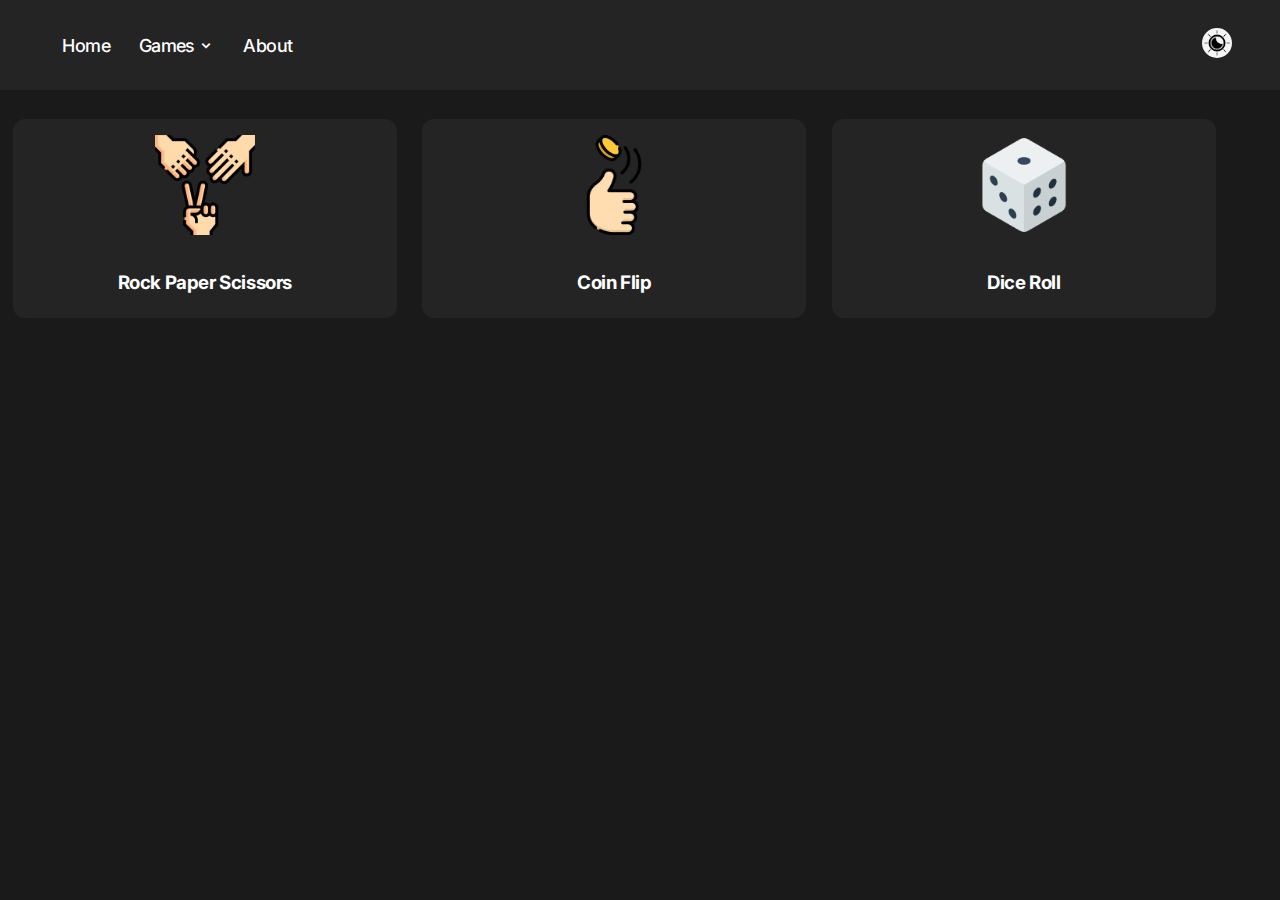
<file: index.html>
<!DOCTYPE html>
<html lang="en">
<head>
  <meta charset="UTF-8">
  <meta name="viewport" content="width=device-width, initial-scale=1.0">
  <title>Home</title>
  <link rel=stylesheet href="style.css">
  <link href='https://unpkg.com/boxicons@2.1.4/css/boxicons.min.css' rel='stylesheet'>
  <script src="script.js" defer></script>
</head>
<body>

  <script>
    function openPage(pageUrl){
      window.open(pageUrl, "_self");
     }
  </script>

  <header id="nav-menu" aria-label="navigation bar">
    <div class="container">
      <div class="nav-start">
        <!-- <a class="logo" href="/">
          <img src="https://github.com/Evavic44/responsive-navbar-with-dropdown/blob/main/assets/images/logo.png?raw=true" width="35" height="35" alt="Inc Logo" />
        </a> -->
        <nav class="menu">
          <ul class="menu-bar">
            <li><a class="nav-link" href="index.html">Home</a></li>
            <!-- <li>
              <button class="nav-link dropdown-btn" data-dropdown="dropdown1" aria-haspopup="true" aria-expanded="false" aria-label="browse">
                Browse
                <i class="bx bx-chevron-down" aria-hidden="true"></i>
              </button>
              <div id="dropdown1" class="dropdown">
                <ul role="menu">
                  <li role="menuitem">
                    <a class="dropdown-link" href="#best-of-the-day">
                      <img src="https://raw.githubusercontent.com/Evavic44/responsive-navbar-with-dropdown/main/assets/icons/botd.svg" class="icon" />
                      <div>
                        <span class="dropdown-link-title">Best of the day</span>
                        <p>Shorts featured today by curators</p>
                      </div>
                    </a>
                  </li>
                  <li role="menuitem">
                    <a class="dropdown-link" href="#featured-streams">
                      <img src="https://raw.githubusercontent.com/Evavic44/responsive-navbar-with-dropdown/main/assets/icons/fs.svg" class="icon" />
                      <div>
                        <span class="dropdown-link-title">Featured Streams</span>
                        <p>Leading creatives livestreams</p>
                      </div>
                    </a>
                  </li>
                  <li role="menuitem">
                    <a class="dropdown-link" href="#subscriptions">
                      <img src="https://raw.githubusercontent.com/Evavic44/responsive-navbar-with-dropdown/main/assets/icons/sp.svg" class="icon" />
                      <div>
                        <span class="dropdown-link-title">Subscriptions</span>
                        <p>Gain exclusive access</p>
                      </div>
                    </a>
                  </li>
                  <li role="menuitem">
                    <a class="dropdown-link" href="#creative-feed">
                      <img src="https://raw.githubusercontent.com/Evavic44/responsive-navbar-with-dropdown/main/assets/icons/cf.svg" class="icon" />
                      <div>
                        <span class="dropdown-link-title">Creative Feed</span>
                        <p>See trending creations</p>
                      </div>
                    </a>
                  </li>
                </ul>
  
                <ul role="menu">
                  <li class="dropdown-title">
                    <span class="dropdown-link-title">Browse by apps</span>
                  </li>
                  <li role="menuitem">
                    <a class="dropdown-link" href="#adobe-xd">
                      <img src="https://raw.githubusercontent.com/Evavic44/responsive-navbar-with-dropdown/main/assets/icons/xd.svg" />
                      Adobe XD
                    </a>
                  </li>
                  <li role="menuitem">
                    <a class="dropdown-link" href="#after-effect">
                      <img src="https://raw.githubusercontent.com/Evavic44/responsive-navbar-with-dropdown/main/assets/icons/ae.svg" />
                      After Effect
                    </a>
                  </li>
                  <li role="menuitem">
                    <a class="dropdown-link" href="#sketch">
                      <img src="https://raw.githubusercontent.com/Evavic44/responsive-navbar-with-dropdown/main/assets/icons/sketch.svg" />
                      Sketch
                    </a>
                  </li>
                  <li role="menuitem">
                    <a class="dropdown-link" href="#indesign">
                      <img src="https://raw.githubusercontent.com/Evavic44/responsive-navbar-with-dropdown/main/assets/icons/indesign.svg" />
                      Indesign
                    </a>
                  </li>
                  <li role="menuitem">
                    <a class="dropdown-link" href="#figma">
                      <img src="https://raw.githubusercontent.com/Evavic44/responsive-navbar-with-dropdown/main/assets/icons/figma.svg" />
                      Figma
                    </a>
                  </li>
                </ul>
              </div>
            </li> -->
            <li>
              <button class="nav-link dropdown-btn" data-dropdown="dropdown2" aria-haspopup="true" aria-expanded="false" aria-label="discover">
                Games
                <i class="bx bx-chevron-down" aria-hidden="true"></i>
              </button>
              <div id="dropdown2" class="dropdown">
                <ul role="menu">
                  <!-- <li>
                    <span class="dropdown-link-title">Browse Categories</span>
                  </li> -->
                  <li role="menuitem">
                    <a class="dropdown-link" href="./rps/index.html">Rock Paper Scissors</a>
                  </li>
                  <li role="menuitem">
                    <a class="dropdown-link" href="./coin-flip/index.html">Coin Flip</a>
                  </li>
                  <li role="menuitem">
                    <a class="dropdown-link" href="./dice-roll/index.html">Dice Roll</a>
                  </li>
              </div>
            </li>
            <li><a class="nav-link" href="/">About</a></li>
          </ul>
        </nav>
      </div>
  
      <div class="nav-end">
        <div class="right-container">
          <!-- <form class="search" role="search">
            <input type="search" name="search" placeholder="Search" />
            <i class="bx bx-search" aria-hidden="true"></i>
          </form> -->
          <!-- <a href="#profile">
            <img src="https://github.com/Evavic44/responsive-navbar-with-dropdown/blob/main/assets/images/user.jpg?raw=true" width="30" height="30" alt="user image" />
          </a> -->
          <a class="light-mode">
            <img src="./assets/light-mode.jpeg" width="30" height="30" />
          </a>
          <!-- <button class="btn btn-primary">Create</button> -->
        </div>
  
        <button id="hamburger" aria-label="hamburger" aria-haspopup="true" aria-expanded="false">
          <i class="bx bx-menu" aria-hidden="true"></i>
        </button>
      </div>
    </div>
  </header>

  <div class="home-container">

    <div class="card" onclick="openPage('./rps/index.html')">
      <img src="./assets/rock-paper-scissors1.png" width="100" height="100" id="home-image">
      <h3>Rock Paper Scissors</h3>
    </div>

    <div class="card" onclick="openPage('./coin-flip/index.html')">
      <img src="./assets/coin1.png" width="100" height="100" id="home-image">
      <h3>Coin Flip</h3>
    </div>

    <div class="card" onclick="openPage('./dice-roll/index.html')">
      <img src="./assets/dice.png" width="100" height="100" id="home-image">
      <h3>Dice Roll</h3>
    </div>
    
  </div>

</body>
</html>
</file>
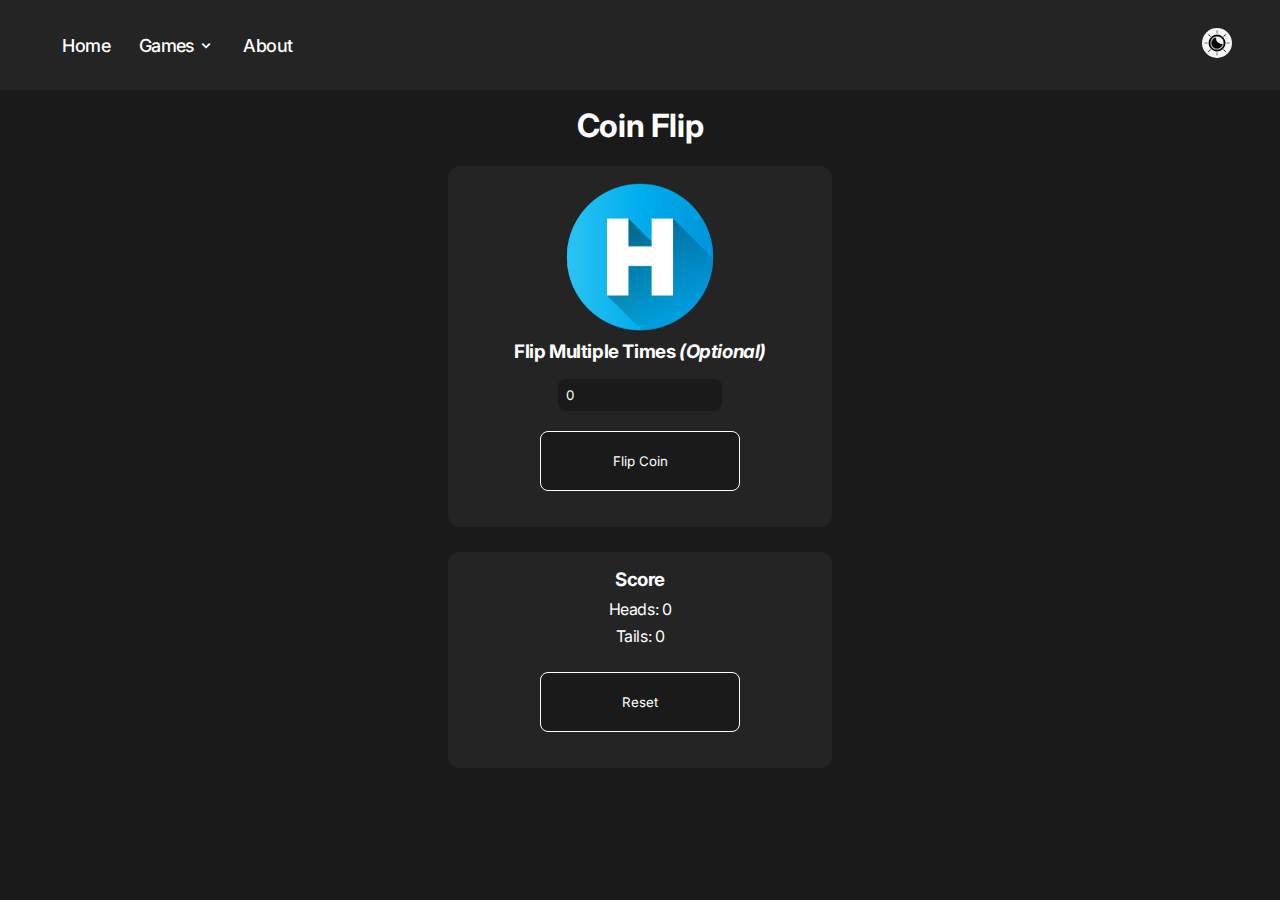
<file: coin-flip/index.html>
<!DOCTYPE html>
<html lang="en">
<head>
  <meta charset="UTF-8">
  <meta name="viewport" content="width=device-width, initial-scale=1.0">
  <link rel="stylesheet" href="../style.css">
  <link href='https://unpkg.com/boxicons@2.1.4/css/boxicons.min.css' rel='stylesheet'>
  <title>Coin Flip</title>
  <script src="../script.js" defer></script>
</head>
<body>

  <header id="nav-menu" aria-label="navigation bar">
    <div class="container">
      <div class="nav-start">
        <nav class="menu">
          <ul class="menu-bar">
            <li><a class="nav-link" href="../index.html">Home</a></li>
            <li>
              <button class="nav-link dropdown-btn" data-dropdown="dropdown2" aria-haspopup="true" aria-expanded="false" aria-label="discover">
                Games
                <i class="bx bx-chevron-down" aria-hidden="true"></i>
              </button>
              <div id="dropdown2" class="dropdown">
                <ul role="menu">
                  <li role="menuitem">
                    <a class="dropdown-link" href="../rps/index.html">Rock Paper Scissors</a>
                  </li>
                  <li role="menuitem">
                    <a class="dropdown-link" href="./coin-flip/index.html">Coin Flip</a>
                  </li>
                  <li role="menuitem">
                    <a class="dropdown-link" href="../dice-roll/index.html">Dice Roll</a>
                  </li>
              </div>
            </li>
            <li><a class="nav-link" href="">About</a></li>
          </ul>
        </nav>
      </div>

      <div class="nav-end">
        <div class="right-container">
          <a class="light-mode">
            <img src="../assets/light-mode.jpeg" width="30" height="30" />
          </a>
        </div>
  
        <button id="hamburger" aria-label="hamburger" aria-haspopup="true" aria-expanded="false">
          <i class="bx bx-menu" aria-hidden="true"></i>
        </button>
      </div>
    </div>
  </header>

  <div class="main-container">
    <h1>Coin Flip</h1>
  </div>

  <div class="main-container">
    <div class="card">
      <div class="coin" id="coin"> 
        <img src="./assets/h-icon.png" alt="Heads"/> 
      </div> 
      <div id="multi-div">
        <h3>Flip Multiple Times <span class="italics">(Optional)</span></h3>
        <input id="multi" type="number" min="1" max="1000" value="0" />
      </div>
      <div>
        <button class="button" id="click" onClick="flipClick()">Flip Coin</button>
      </div>
      <h2 id="hidden">Result: <span id="result"></span></h2>
    </div>

    <div class="card">
      <h3>Score</h3>
      <p>Heads: <span id="headsScore">0</span></p>
      <p>Tails: <span id="tailsScore">0</span></p>
      <button class="button" onClick="reset()">Reset</button>
    </div>
  </div>
  <script src="script.js"></script>
</body>
</html>
</file>
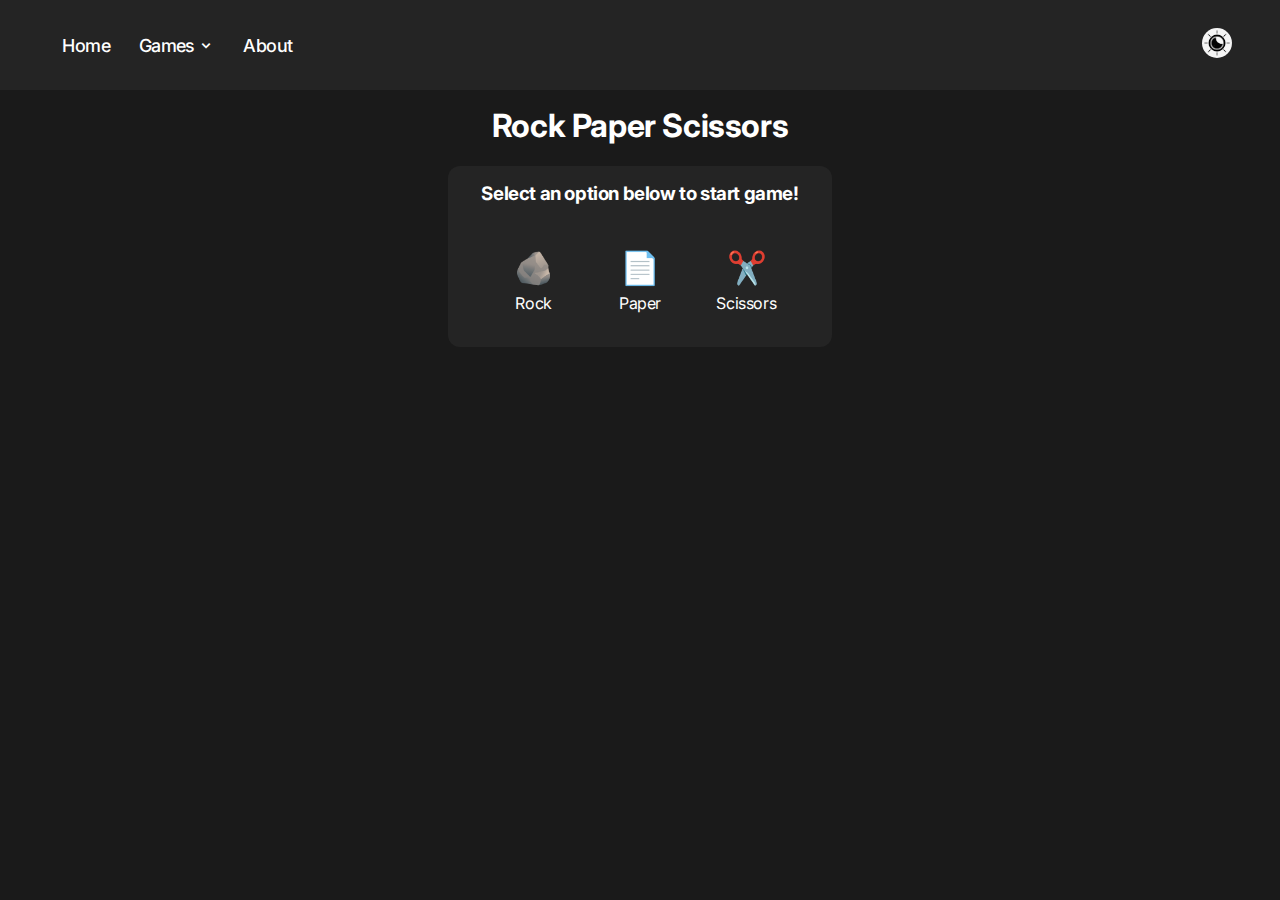
<file: rps/index.html>
<!DOCTYPE html>
<html lang="en">
<head>
  <meta charset="UTF-8">
  <meta name="viewport" content="width=device-width, initial-scale=1.0">
  <link rel="stylesheet" href="../style.css">
  <link href='https://unpkg.com/boxicons@2.1.4/css/boxicons.min.css' rel='stylesheet'>
  <title>Rock Paper Scissors</title>
  <script src="../script.js" defer></script>
</head>
<body>

  <header id="nav-menu" aria-label="navigation bar">
    <div class="container">
      <div class="nav-start">
        <nav class="menu">
          <ul class="menu-bar">
            <li><a class="nav-link" href="../index.html">Home</a></li>
            <li>
              <button class="nav-link dropdown-btn" data-dropdown="dropdown2" aria-haspopup="true" aria-expanded="false" aria-label="discover">
                Games
                <i class="bx bx-chevron-down" aria-hidden="true"></i>
              </button>
              <div id="dropdown2" class="dropdown">
                <ul role="menu">
                  <li role="menuitem">
                    <a class="dropdown-link" href="./index.html">Rock Paper Scissors</a>
                  </li>
                  <li role="menuitem">
                    <a class="dropdown-link" href="../coin-flip/index.html">Coin Flip</a>
                  </li>
                  <li role="menuitem">
                    <a class="dropdown-link" href="../dice-roll/index.html">Dice Roll</a>
                  </li>
              </div>
            </li>
            <li><a class="nav-link" href="">About</a></li>
          </ul>
        </nav>
      </div>

      <div class="nav-end">
        <div class="right-container">
          <a class="light-mode">
            <img src="../assets/light-mode.jpeg" width="30" height="30" />
          </a>
        </div>
  
        <button id="hamburger" aria-label="hamburger" aria-haspopup="true" aria-expanded="false">
          <i class="bx bx-menu" aria-hidden="true"></i>
        </button>
      </div>
    </div>
  </header>

  <div class="main-container">
    <h1>Rock Paper Scissors</h1>
  </div>

  <div class="main-container">

    <div class="card">
      <h3 style="margin-bottom: 2rem">Select an option below to start game!</h3>
      <div class="icon-main-container">
        <div class="sub-container">
          <div class="icon-container" id="rock" onClick="selectChoice('rock')">
            <div class="icon">
              🪨
            </div>
            <p>Rock</p>
          </div>
      
          <div class="icon-container" id="paper" onClick="selectChoice('paper')">
            <div class="icon">
              📄
            </div>
            <p>Paper</p>
          </div>
      
          <div class="icon-container" id="scissors" onClick="selectChoice('scissors')">
            <div class="icon">
              ✂️
            </div>
            <p>Scissors</p>
          </div>
      
        </div>
      </div>
    </div>

    <div class="card" id="hidden">
      <h1>Results</h1>
      <h2 id="result">Select an option above to start the game</h2>
      <div class="flexbox">
        <div class="icon-container-large">
          <div><p>You</p></div>
          <div class="img-lrg" id="displayUserChoice">
            ❓
          </div>
        </div>

        <div>
          <p style="padding-top: 50px;">VS</p>
        </div>
  
        <div class="icon-container-large">
          <div><p>Opponent</p></div>
          <div class="img-lrg" id="displayOpponentChoice">
            ❓
          </div>
        </div>
      </div>

      <hr>

      <h2>Score</h2>
      <div class="flexbox">
        <p>You: <span id="you">0</span></p>
        <p>Opponent: <span id="opponent">0</span></p>
      </div>
      <button class="button" onClick="reset()">Reset</button>
    </div>

  </div>

  <script src="script.js"></script>
</body>
</html>
</file>
<file: style.css>
@import url("https://fonts.googleapis.com/css2?family=Inter:wght@200;300;400;500;600;700&display=swap");

* {
  margin: 0;
  padding: 0;
  box-sizing: border-box;
  font-family: "Inter", sans-serif;
}

:root {
  /* --dark-grey: #333333; */
  --medium-grey: #636363;
  /* --light-grey: #eeeeee; */
  /* --ash: #f4f4f4; */
  --white: white;
  --border: 1px solid var(--light-grey);
  --shadow: rgba(0, 0, 0, 0.05) 0px 6px 24px 0px,
    rgba(0, 0, 0, 0.08) 0px 0px 0px 1px;
  /* --primary: #242424; */
  --primary: #1a1a1a;
  /* --secondary: #1a1a1a; */
  --secondary: #242424;
  --font: white;
  /* --button: #242424; */
  --button: #1a1a1a;
  --button-color: white;
  --button-border: white;
  --card: #242424;
}

body {
  background-color: var(--primary);
  color: var(--font);
  padding-bottom: 5rem;
  max-width: 100vw;
  font-family: inherit;
  letter-spacing: -0.4px;
}

p {
  font-size: 1rem;
  margin: 0.4rem;
}

h1, h2, h3 {
  margin-bottom: 0.5rem;
}

.home-container {
  display: flex;
  flex-direction: row;
  flex-wrap: wrap;
  width: 100vw;
}

.main-container {
  display: flex;
  align-items: center;
  justify-content: center;
  width: 100%;
  flex-direction: column;
}

.card {
  background-color: var(--card);
  color: var(--white);
  border-radius: 0.75rem;
  text-align: center;
  width: 30vw;
  height: fit-content;
  min-width: fit-content;
  margin: 1%;
  padding: 1rem 1.8rem;
}

.button {
  height: 60px;
  width: 200px;
  border: solid 1px var(--button-border);
  border-radius: 0.5rem;
  margin: 20px;
  background-color: var(--button);
  color: var(--button-color);
}

#user-input {
  display: block;
  margin-top: 10px;
  background-color: var(--primary);
  border: 1px solid var(--primary);
  color: var(--font);
  border-radius: 0.25rem;
  position: relative;
  padding: 2px;
}

.input-container {
  display: flex;
  justify-content: center;
}

.italics {
  font-style: italic;
}

.icon-main-container {
  display: flex;
  justify-content: center;
}

.sub-container {
  display: flex;
  flex-direction: row;
}

.icon-container {
  width: 100px;
  height: fit-content;
  font-size: xx-large;
  align-items: center;
  text-align: center;
  margin: 0.2rem;
  border-radius: 0.5rem;
  padding: 0.5rem;
  /* background-color: var(--primary); */
}

.icon-container-large {
  width: 100px;
  height: fit-content;
}

.img-lrg {
  height: 100px;
  font-size: 64px
}

#home-image {
  margin-bottom: 2rem;
}

.flexbox {
  display: flex;
  flex-direction: row;
  justify-content: space-around;
}

hr {
  border-top: 1px solid #8c8b8b;
  margin: 2rem 0rem;
}

#multi-div {
  margin-top: 0.5rem;
  width: 100%;
}

#multi {
  width: 50%;
  background-color: var(--primary);
  color: var(--font);
  padding: 0.5rem;
  border: none;
  border-radius: 0.5rem;
  margin-top: 0.5rem;
}

/* coin flip */

.coin-container { 
  border-radius: 20px; 
  box-shadow: 0 10px 20px
      rgba(0, 0, 0, 0.3); 
  padding: 2rem; 
  text-align: center; 
  animation: fadeIn 1s ease; 
  width: 80%; 
  max-width: 500px; 
  perspective: 1000px; 
} 

.coin { 
  width: 150px; 
  height: 150px; 
  border-radius: 50%; 
  transition: transform 0.5s 
      ease-in-out; 
  margin: 0 auto; 
  backface-visibility: hidden; 
  z-index: -99;
} 

.coin-button:hover { 
  transform: scale(1.05); 
} 

.coin:hover { 
  transform: scale(1.1); 
  transition: transform 0.3s 
      ease-in-out; 
} 

@keyframes spinHorizontal {
  0% { transform: rotateY(0deg); }
  100% { transform: rotateY(360deg); }
}

.coin.flip { 
    -moz-animation: spinHorizontal 1.2s infinite linear;
    -o-animation: spinHorizontal 1.2s infinite linear;    
    -webkit-animation: spinHorizontal 1.2s infinite linear;
    animation: spinHorizontal 1.2s infinite linear;
} 

.coin img { 
  width: 100%; 
  height: 100%; 
  object-fit: cover; 
  object-position: center; 
  transform: rotateY(0deg); 
} 

.coin-container { 
  padding: 20px; 
  border-radius: 10px; 
  box-shadow: 0 4px 10px
      rgba(0, 0, 0, 0.2); 
  transition: transform 0.5s 
      ease-in-out; 
} 

.coin-container:hover { 
  transform: scale(1.02); 
} 

/* nav */

#hamburger {
  background-color: var(--secondary);
  border: none;
}

.bx {
  color: var(--font);
}

ul {
  list-style: none;
}

a {
  text-decoration: none;
  /* color: inherit; */
}

.btn {
  display: block;
  background-color: var(--primary-color);
  color: var(--white);
  text-align: center;
  padding: 0.6rem 1.4rem;
  font-size: 1rem;
  font-weight: 500;
  border-radius: 5px;
}

/* .icon {
  padding: 0.5rem;
  background-color: var(--light-grey);
  border-radius: 10px;
} */

/* .logo {
  margin-right: 1.5rem;
} */

#nav-menu {
  margin-bottom: 1rem;
  background-color: var(--secondary);
}

.container {
  display: flex;
  align-items: center;
  justify-content: space-between;
  column-gap: 2rem;
  height: 90px;
  padding: 1.2rem 3rem;
}

.menu {
  position: relative;
}
/* 
.menu-bar li:first-child .dropdown {
  flex-direction: initial;
  min-width: 480px;
}

.menu-bar li:first-child ul:nth-child(1) {
  border-right: var(--border);
}

.menu-bar li:nth-child(n + 2) ul:nth-child(1) {
  border-bottom: var(--border);
} */

.menu-bar .dropdown-link-title {
  color: black;
  font-weight: 600;
}

.menu-bar .nav-link {
  font-size: large;
  color: var(--font);
  font-weight: 500;
  letter-spacing: -0.6px;
  padding: 0.3rem;
  min-width: 60px;
  margin: 0 0.6rem;
}

.menu-bar .nav-link:hover,
.dropdown-link:hover {
  color: var(--primary-color);
}

.nav-start,
.nav-end,
.menu-bar,
.right-container,
.right-container .search {
  display: flex;
  align-items: center;
}

.dropdown {
  display: flex;
  flex-direction: column;
  min-width: 230px;
  background-color: var(--primary);
  color: var(--font);
  border-radius: 10px;
  position: absolute;
  top: 36px;
  z-index: 1;
  visibility: hidden;
  opacity: 0;
  transform: scale(0.97) translateX(-5px);
  transition: 0.1s ease-in-out;
  box-shadow: var(--shadow);
}

.dropdown.active {
  visibility: visible;
  opacity: 1;
  transform: scale(1) translateX(5px);
}

.dropdown ul {
  display: flex;
  flex-direction: column;
  gap: 0.5rem;
  padding: 1.2rem;
  font-size: 0.95rem;
}

.dropdown-btn {
  /* color: black; */
  display: flex;
  align-items: center;
  justify-content: space-between;
  gap: 0.15rem;
  background: none;
	color: inherit;
	border: none;
}

.dropdown-link {
  color: var(--font);
  display: flex;
  gap: 0.5rem;
  padding: 0.5rem 0;
  border-radius: 7px;
  transition: 0.1s ease-in-out;
}

.dropdown-link p {
  font-size: 0.8rem;
  color: var(--medium-grey);
}

.right-container {
  display: flex;
  align-items: center;
  column-gap: 1rem;
}

.right-container .search {
  position: relative;
}

.right-container img {
  border-radius: 50%;
}

.search input {
  background-color: var(--ash);
  border: none;
  border-radius: 6px;
  padding: 0.7rem;
  padding-left: 2.4rem;
  font-size: 16px;
  width: 100%;
  border: var(--border);
}

.search .bx-search {
  position: absolute;
  left: 10px;
  top: 50%;
  font-size: 1.3rem;
  transform: translateY(-50%);
  opacity: 0.6;
}

#hamburger {
  display: none;
  padding: 0.1rem;
  margin-left: 1rem;
  font-size: 1.9rem;
}

@media (max-width: 1100px) {
  #hamburger {
    display: block;
  }

  .container {
    padding: 1.2rem;
  }

  .home-container {
    justify-content: center;
  }

  .card {
    width: 80vw;
  }

  .menu {
    display: none;
    position: absolute;
    top: 87px;
    left: 0;
    min-height: 100vh;
    width: 100vw;
    background-color: var(--primary);
    z-index: 1;
  }

  .menu-bar li:first-child ul:nth-child(1) {
    border-right: none;
    border-bottom: var(--border);
  }

  .dropdown {
    display: none;
    min-width: 100%;
    border: none !important;
    border-radius: 5px;
    position: static;
    top: 0;
    left: 0;
    visibility: visible;
    opacity: 1;
    transform: none;
    box-shadow: none;
  }

  .menu.show,
  .dropdown.active {
    display: block;
  }

  .dropdown ul {
    padding-left: 0.3rem;
  }

  .menu-bar {
    display: flex;
    flex-direction: column;
    align-items: stretch;
    row-gap: 1rem;
    padding: 1rem;
  }

  .menu-bar .nav-link {
    display: flex;
    justify-content: space-between;
    width: 100%;
    font-weight: 600;
    font-size: 1.2rem;
    margin: 0;
  }

  .menu-bar li:first-child .dropdown {
    min-width: 100%;
  }

  .menu-bar > li:not(:last-child) {
    padding-bottom: 0.5rem;
    border-bottom: var(--border);
  }
}

@media (max-width: 600px) {
  .right-container {
    display: none;
  }
}

/* dice-roll */

.game {
  position: relative;
  width: auto;
  height: 100%; 
}

.dr-container {
  position: relative;
  display: inline-block;
  top: 200px;
}

.dice {
  position: relative;
  width: 100px;
  height: 100px;
  transform-style: preserve-3d;
  transition: transform 1s; 
}

.dot {
  position: absolute;
  width: 20px;
  height: 20px;
  margin: -10px 5px 5px -10px;
  border-radius: 20px;
  background-color: #636363;
  box-shadow: inset 2px 2px #141414;
}

.dice-one {
  position: absolute;
  left: 150px; 
}

.dice-two {
  position: absolute;
  left: -50px;
  
}

.side {
  position: absolute;
  background-color: #ffF;
  border-radius:5px;
  width: 100px;
  height: 100px;
  border: 1px solid #e5e5e5;
  text-align: center;
  line-height: 2em;
}

.side:nth-child(1) {
  transform: translateZ(3.1em); }

.side:nth-child(6) {
  transform: rotateY(90deg) translateZ(3.1em); }

.side:nth-child(3) {
  transform: rotateY(-90deg) translateZ(3.1em); }

.side:nth-child(4) {
  transform: rotateX(90deg) translateZ(3.1em); }

.side:nth-child(5) {
  transform: rotateX(-90deg) translateZ(3.1em); }

.side:nth-child(2) {
  transform: rotateY(-180deg) translateZ(3.1em); }

.show-1 {
  transform: rotateX(720deg) rotateZ(-720deg); }

.show-6 {
  transform: rotateX(-900deg) rotateZ(1080deg); }

.show-3 {
  transform: rotateY(-450deg) rotateZ(-1440deg); }

.show-4 {
  transform: rotateY(810deg) rotateZ(720deg); }

.show-5 {
  transform: rotateX(-810deg) rotateZ(-1080deg); }

.show-2 {
  transform: rotateX(450deg) rotateZ(-720deg); }

.two-1, .three-1, .four-1, .five-1, .six-1 {
  top: 20%;
  left: 20%; 
}

.four-3, .five-3, .six-4 {
  top: 20%;
  left: 80%; }

.one-1, .three-2, .five-5 {
  top: 50%;
  left: 50%; }

.four-2, .five-2, .six-3 {
  top: 80%;
  left: 20%; }

.two-2, .three-3, .four-4, .five-4, .six-6 {
  top: 80%;
  left: 80%; }

.six-2 {
  top: 50%;
  left: 20%; }

.six-5 {
  top: 50%;
  left: 80%; 
}

/* end dice-roll */
</file>
